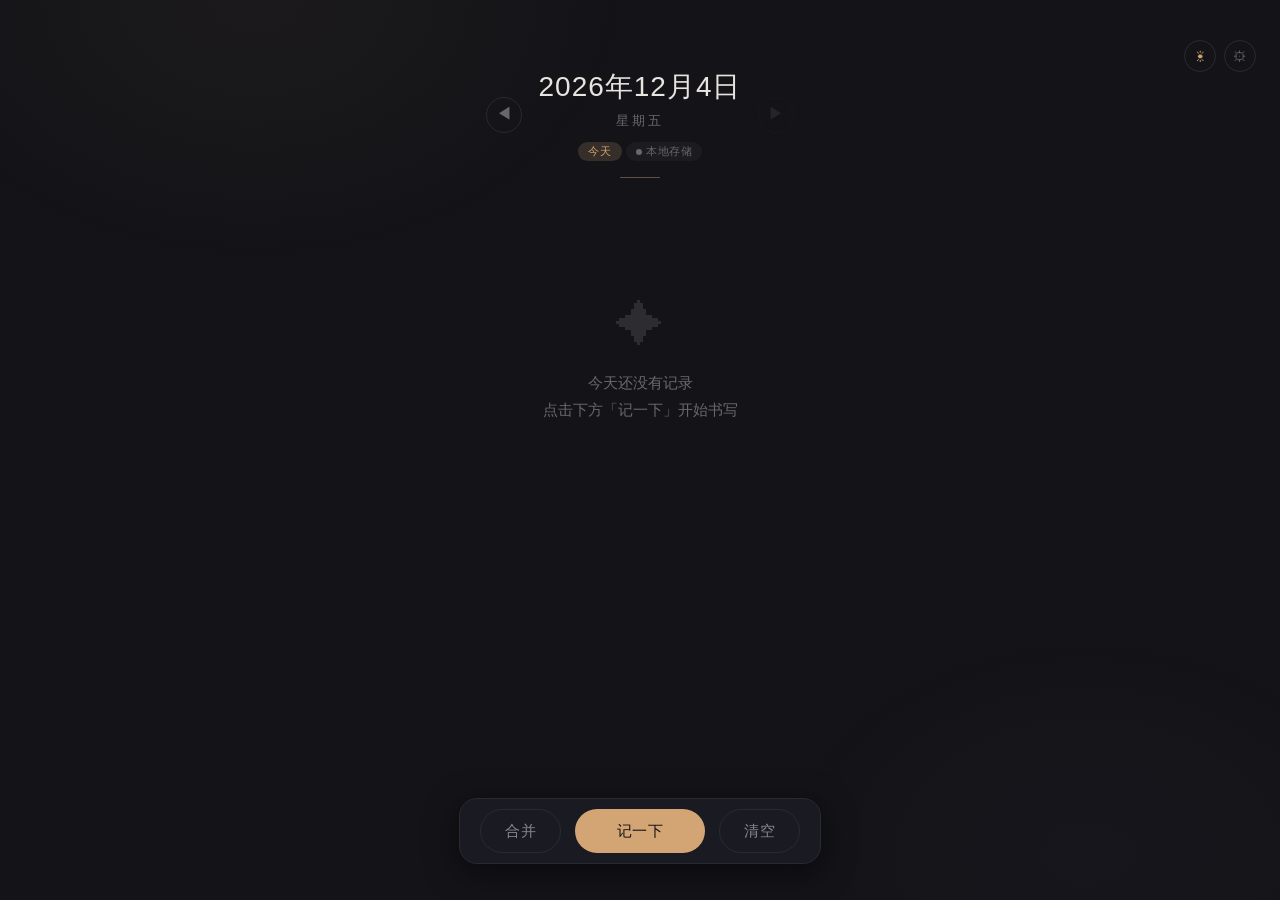
<file: diary.html>
<!DOCTYPE html>
<html lang="zh-CN">
<head>
<meta charset="UTF-8">
<meta name="viewport" content="width=device-width, initial-scale=1.0, user-scalable=no">
<title>一日日记</title>
<link rel="stylesheet" href="styles.css">
<script>
(function(){
  var h = new Date().getHours();
  var auto = (h >= 8 && h < 20) ? 'day' : 'night';
  var override = localStorage.getItem('diary_theme_override');
  var expiry = parseInt(localStorage.getItem('diary_theme_override_expiry') || '0');
  var theme = (override && Date.now() < expiry) ? override : auto;
  document.documentElement.dataset.theme = theme;
})();
</script>
</head>
<body>

<!-- Pull to refresh indicator -->
<div class="pull-indicator" id="pullIndicator">
  <div class="pull-spinner"></div>
  <div class="pull-text" id="pullText">下拉刷新</div>
</div>

<header class="header">
  <div class="header-top">
    <button class="theme-toggle" id="themeToggle" title="切换主题">☾</button>
    <button class="header-settings" title="同步设置">⚙</button>
  </div>
  <div class="header-nav">
    <button class="header-arrow" id="prevDay">◀</button>
    <div class="header-center">
      <div class="header-date" id="headerDate"></div>
      <div class="header-weekday" id="headerWeekday"></div>
      <div class="header-today-badge" id="todayBadge" style="display:none">今天</div>
      <div id="syncIndicator"></div>
    </div>
    <button class="header-arrow" id="nextDay">▶</button>
  </div>
  <div class="header-line"></div>
</header>

<main class="main">
  <div class="cards-grid" id="cardsGrid"></div>
</main>

<div class="bottom-bar" id="bottomBar">
  <button class="btn btn-merge" title="合并全部卡片">合并</button>
  <button class="btn btn-add" id="addBtn" title="新增卡片">记一下</button>
  <button class="btn btn-clear" title="清空全部">清空</button>
</div>

<script type="module" src="./js/main.js"></script>
</body>
</html>
</file>
<file: styles.css>
*{margin:0;padding:0;box-sizing:border-box}

/* ===== Day theme (08:00-20:00) ===== */
[data-theme="day"]{
  --bg-deep:#f5f1ea;--bg-mid:#ffffff;--card-bg:#ffffff;
  --card-border:#d3d1c7;--text-primary:#3a3530;--text-secondary:#8a8378;
  --accent:#5c4033;--accent-glow:rgba(92,64,51,0.12);
  --danger:#a32d2d;--danger-glow:rgba(163,45,45,0.08);
  --success:#3b6d11;--radius:4px;
  --font-date:Georgia,"Noto Serif SC",serif;
  --btn-text:#5c4033;--btn-bg:transparent;
}

/* ===== Night theme (20:00-08:00) ===== */
[data-theme="night"]{
  --bg-deep:#141418;--bg-mid:#1a1a22;--card-bg:#1f1f25;
  --card-border:#2a2a32;--text-primary:#e8e4df;--text-secondary:#6a666e;
  --accent:#d4a574;--accent-glow:rgba(212,165,116,0.18);
  --danger:#e05555;--danger-glow:rgba(224,85,85,0.15);
  --success:#6abf8a;--radius:10px;
  --font-date:-apple-system,BlinkMacSystemFont,"Segoe UI",sans-serif;
  --btn-text:#8a8690;--btn-bg:transparent;
}

html,body{height:100%;font-family:-apple-system,BlinkMacSystemFont,"Segoe UI",Roboto,"Noto Sans SC","PingFang SC","Microsoft YaHei",sans-serif;background:var(--bg-deep);color:var(--text-primary);overflow-x:hidden;transition:background .4s ease,color .4s ease}
body{display:flex;flex-direction:column;min-height:100vh;position:relative}
[data-theme="night"] body::before{content:'';position:fixed;top:-30%;left:-10%;width:60%;height:60%;background:radial-gradient(ellipse,rgba(212,165,116,0.04) 0%,transparent 70%);pointer-events:none;z-index:0}
[data-theme="night"] body::after{content:'';position:fixed;bottom:-20%;right:-10%;width:50%;height:50%;background:radial-gradient(ellipse,rgba(120,100,180,0.03) 0%,transparent 70%);pointer-events:none;z-index:0}

/* Header */
.header{position:relative;z-index:1;text-align:center;padding:40px 20px 20px;animation:fadeDown .6s ease}
.header-top{display:flex;align-items:center;justify-content:flex-end;gap:8px;padding:0 4px;margin-bottom:-4px}
.header-settings{width:32px;height:32px;border:1px solid var(--card-border);border-radius:50%;background:transparent;color:var(--text-secondary);font-size:14px;cursor:pointer;display:flex;align-items:center;justify-content:center;transition:all .2s}
.header-settings:hover{border-color:var(--accent);color:var(--accent)}
.theme-toggle{width:32px;height:32px;border:1px solid var(--card-border);border-radius:50%;background:transparent;color:var(--accent);font-size:15px;cursor:pointer;display:flex;align-items:center;justify-content:center;transition:all .2s}
.theme-toggle:hover{border-color:var(--accent);transform:scale(1.08)}
.header-nav{display:flex;align-items:center;justify-content:center;gap:16px}
.header-arrow{width:36px;height:36px;border:1px solid var(--card-border);border-radius:50%;background:transparent;color:var(--text-secondary);font-size:16px;cursor:pointer;display:flex;align-items:center;justify-content:center;transition:all .2s}
.header-arrow:hover{border-color:var(--accent);color:var(--accent)}
.header-arrow:disabled{opacity:.2;cursor:default;pointer-events:none}
.header-center{min-width:200px}
.header-date{font-family:var(--font-date);font-size:28px;font-weight:400;letter-spacing:1px;color:var(--text-primary)}
.header-weekday{font-size:13px;color:var(--text-secondary);margin-top:6px;letter-spacing:3px}
.header-line{width:40px;height:1px;background:var(--accent);margin:16px auto 0;opacity:.4}
[data-theme="day"] .header-line{opacity:.5;background:repeating-linear-gradient(90deg,var(--accent) 0,var(--accent) 3px,transparent 3px,transparent 6px)}
.header-today-badge{display:inline-block;font-size:11px;background:var(--accent-glow);color:var(--accent);padding:2px 10px;border-radius:10px;margin-top:8px;letter-spacing:1px}

/* Sync indicator */
.sync-indicator{display:inline-flex;align-items:center;gap:4px;font-size:11px;margin-top:6px;padding:2px 10px;border-radius:10px;letter-spacing:.5px}
.sync-off{background:rgba(128,128,128,0.08);color:var(--text-secondary)}
.sync-on{background:rgba(59,109,17,0.1);color:var(--success)}
[data-theme="night"] .sync-on{background:rgba(106,191,138,0.12);color:var(--success)}
.sync-dot{width:6px;height:6px;border-radius:50%;display:inline-block}
.sync-off .sync-dot{background:var(--text-secondary)}
.sync-on .sync-dot{background:var(--success);animation:pulse 2s infinite}
@keyframes pulse{0%,100%{opacity:1}50%{opacity:.3}}

/* Refresh button (compact, inline with indicator) */
#syncIndicator{display:inline-flex;align-items:center;gap:4px;margin-top:6px}
.refresh-btn{display:inline-flex;align-items:center;justify-content:center;width:20px;height:20px;border-radius:50%;font-size:14px;cursor:pointer;color:var(--text-secondary);transition:all .2s;user-select:none}
.refresh-btn:hover{color:var(--accent);transform:rotate(90deg)}
.refresh-btn:active{transform:rotate(270deg)}

/* Settings modal extras */
.settings-label{font-size:12px;color:var(--text-secondary);margin-bottom:6px;letter-spacing:.5px}
.settings-input{width:100%;padding:10px 14px;background:rgba(128,128,128,0.05);border:1px solid var(--card-border);border-radius:8px;color:var(--text-primary);font-size:14px;outline:none;font-family:inherit;transition:border-color .2s}
.settings-input:focus{border-color:var(--accent)}
.settings-input::placeholder{color:var(--text-secondary);opacity:.5}
.settings-hint{font-size:12px;color:var(--text-secondary);line-height:1.5;margin-top:8px}
.settings-status{display:flex;align-items:center;gap:8px;padding:10px 14px;border-radius:8px;margin-top:12px;font-size:13px}
.settings-status-off{background:rgba(128,128,128,0.05);color:var(--text-secondary)}
.settings-status-on{background:rgba(59,109,17,0.08);color:var(--success)}
[data-theme="night"] .settings-status-on{background:rgba(106,191,138,0.1)}
.settings-status-err{background:var(--danger-glow);color:var(--danger)}
.settings-section{margin-bottom:18px}
.settings-section:last-child{margin-bottom:0}

/* Main content area */
.main{flex:1;position:relative;z-index:1;padding:20px 20px 120px;max-width:800px;width:100%;margin:0 auto}

/* Cards grid */
.cards-grid{display:grid;grid-template-columns:repeat(auto-fill,minmax(280px,1fr));gap:16px}
@media(max-width:480px){.cards-grid{grid-template-columns:1fr;gap:12px}}
/* Dim other cards' text when adding/editing */
.cards-grid.dimmed .card:not(.editing) .card-text{color:var(--text-secondary);opacity:.45;transition:color .25s ease,opacity .25s ease}
.cards-grid:not(.dimmed) .card-text{transition:color .25s ease,opacity .25s ease}

/* Card wrapper for swipe */
.card-wrapper{position:relative;overflow:hidden;border-radius:var(--radius);animation:cardIn .35s ease backwards}
/* Editing card needs overflow:visible so glow isn't clipped at top (JS adds .editing-wrapper) */
.card-wrapper.editing-wrapper{overflow:visible}

/* Card: 用 inset box-shadow 模拟边框（内阴影画在卡片内部，不会被 .card-wrapper 的 overflow:hidden 裁切顶部） */
.card{background:var(--card-bg);border:none;border-radius:var(--radius);padding:20px;position:relative;cursor:default;transition:transform .2s ease,box-shadow .2s ease,opacity .15s ease;min-height:60px;z-index:1;box-shadow:inset 0 0 0 1px var(--card-border)}
.card:not(.focused):hover{transform:translateY(-1px)}
[data-theme="day"] .card:not(.focused):hover{box-shadow:inset 0 0 0 1px var(--card-border),0 4px 20px rgba(92,64,51,0.16)}
[data-theme="night"] .card:not(.focused):hover{box-shadow:inset 0 0 0 1px var(--card-border),0 0 20px rgba(212,165,116,0.22)}
.card.swiping{transition:none}
.card.swiping-deleting{background:var(--danger-glow);box-shadow:inset 0 0 0 1px var(--danger)}
.card-text{white-space:pre-wrap;word-break:break-word;line-height:1.7;font-size:15px;color:var(--text-primary)}

/* Focused (single-click to zoom in 5% + 2px outer margin) */
.card-wrapper.focused-wrapper{overflow:visible;z-index:5;padding:2px;margin:-2px}
.card.focused{transform:scale(1.05);z-index:5}
[data-theme="day"] .card.focused{box-shadow:inset 0 0 0 1px var(--card-border),0 4px 24px rgba(92,64,51,0.20)}
[data-theme="night"] .card.focused{box-shadow:inset 0 0 0 1px var(--card-border),0 0 28px rgba(212,165,116,0.30)}

/* Editing state — soft glow + inset border (inset 不会被裁切) */
.card.editing{background:var(--card-bg)}
[data-theme="day"] .card.editing{box-shadow:inset 0 0 0 1px var(--accent),0 2px 16px rgba(92,64,51,0.18)}
[data-theme="night"] .card.editing{box-shadow:inset 0 0 0 1px var(--accent),0 0 24px rgba(212,165,116,0.30)}
.card-edit-area{width:100%;min-height:80px;background:transparent;border:none;color:var(--text-primary);font-size:15px;line-height:1.7;resize:vertical;outline:none;font-family:inherit}
.card-edit-actions{display:flex;gap:8px;margin-top:12px;justify-content:flex-end}

/* New card form */
.new-card{background:var(--card-bg);border:1px dashed var(--card-border);border-radius:var(--radius);padding:20px;position:relative;z-index:2;animation:cardIn .35s cubic-bezier(.25,.46,.45,.94)}
[data-theme="day"] .new-card{box-shadow:0 2px 16px rgba(92,64,51,0.18)}
[data-theme="night"] .new-card{box-shadow:0 0 24px rgba(212,165,116,0.30)}
.new-card-textarea{width:100%;min-height:100px;background:transparent;border:none;color:var(--text-primary);font-size:15px;line-height:1.7;resize:vertical;outline:none;font-family:inherit}
.new-card-textarea:focus{outline:none;border:none;box-shadow:none}
.new-card-textarea::placeholder{color:var(--text-secondary)}
.new-card-actions{display:flex;gap:8px;margin-top:12px;justify-content:flex-end}

/* Buttons (unified single-color system) */
.btn{padding:8px 18px;border:none;border-radius:8px;font-size:13px;cursor:pointer;transition:all .2s;font-family:inherit;letter-spacing:.5px}
.btn-primary{background:var(--accent);color:var(--bg-deep)}
[data-theme="day"] .btn-primary{color:#ffffff}
.btn-primary:hover{filter:brightness(1.1);transform:translateY(-1px)}
.btn-ghost{background:transparent;color:var(--text-secondary);border:1px solid var(--card-border)}
.btn-ghost:hover{border-color:var(--text-secondary);color:var(--text-primary)}
.btn-danger{background:var(--danger-glow);color:var(--danger);border:1px solid var(--danger)}
.btn-danger:hover{filter:brightness(1.05)}
.btn-success{background:var(--accent);color:var(--bg-deep)}
[data-theme="day"] .btn-success{color:#ffffff}
.btn-success:hover{filter:brightness(1.1);transform:translateY(-1px)}

/* Bottom bar */
.bottom-bar{position:fixed;bottom:36px;left:50%;transform:translateX(-50%);z-index:10;background:var(--bg-mid);border:1px solid var(--card-border);padding:10px 20px;display:flex;justify-content:center;align-items:center;gap:14px;border-radius:18px;box-shadow:0 8px 32px rgba(0,0,0,0.12);transition:opacity .25s ease,transform .25s ease}
[data-theme="night"] .bottom-bar{box-shadow:0 8px 32px rgba(0,0,0,0.5)}
.bottom-bar .btn{padding:0 24px;font-size:15px;border-radius:24px;height:44px;display:inline-flex;align-items:center;justify-content:center;white-space:nowrap}
.btn-merge{background:transparent;color:var(--btn-text);border:1px solid var(--card-border);font-weight:500}
.btn-merge:hover{border-color:var(--accent);color:var(--accent)}
.btn-add{background:var(--accent);color:var(--bg-deep);font-size:15px;width:130px;height:44px;padding:0;border-radius:22px;display:inline-flex;align-items:center;justify-content:center;transition:all .25s;font-weight:500;border:none;white-space:nowrap}
[data-theme="day"] .btn-add{color:#ffffff}
.btn-add:hover{transform:scale(1.04);filter:brightness(1.08)}
.btn-add:active{transform:scale(.96)}
.btn-clear{background:transparent;color:var(--btn-text);border:1px solid var(--card-border);font-weight:500}
.btn-clear:hover{border-color:var(--danger);color:var(--danger)}

/* Modal overlay */
.modal-overlay{position:fixed;inset:0;background:rgba(0,0,0,0.4);backdrop-filter:blur(4px);z-index:100;display:flex;align-items:center;justify-content:center;padding:20px;animation:fadeIn .2s ease}
[data-theme="night"] .modal-overlay{background:rgba(0,0,0,0.6)}
.modal{background:var(--bg-mid);border:1px solid var(--card-border);border-radius:16px;padding:28px;max-width:520px;width:100%;max-height:80vh;display:flex;flex-direction:column;animation:modalIn .25s ease}
.modal-title{font-size:18px;font-weight:500;margin-bottom:16px;color:var(--text-primary)}
.modal-body{flex:1;overflow-y:auto;margin-bottom:20px}
.modal-merged-text{background:rgba(128,128,128,0.06);border-radius:8px;padding:16px;white-space:pre-wrap;word-break:break-word;line-height:1.8;font-size:14px;color:var(--text-primary);max-height:50vh;overflow-y:auto}
[data-theme="night"] .modal-merged-text{background:rgba(0,0,0,0.3)}
.modal-actions{display:flex;gap:8px;justify-content:flex-end}

/* Confirm modal */
.confirm-icon{font-size:40px;text-align:center;margin-bottom:12px}
.confirm-text{text-align:center;color:var(--text-secondary);line-height:1.6;margin-bottom:20px}

/* Empty state */
.empty-state{text-align:center;padding:80px 20px;color:var(--text-secondary);animation:fadeIn .5s ease}
.empty-state-icon{font-size:48px;margin-bottom:16px;opacity:.3}
.empty-state-text{font-size:15px;line-height:1.8}

/* Animations */
@keyframes fadeDown{from{opacity:0;transform:translateY(-12px)}to{opacity:1;transform:translateY(0)}}
@keyframes fadeIn{from{opacity:0}to{opacity:1}}
@keyframes cardIn{from{opacity:0;transform:translateY(8px)}to{opacity:1;transform:translateY(0)}}
@keyframes modalIn{from{opacity:0;transform:scale(.95)}to{opacity:1;transform:scale(1)}}

/* Scrollbar */
::-webkit-scrollbar{width:4px}
::-webkit-scrollbar-track{background:transparent}
::-webkit-scrollbar-thumb{background:var(--card-border);border-radius:4px}

/* Toast */
.toast{position:fixed;top:24px;left:50%;transform:translateX(-50%);background:var(--bg-mid);border:1px solid var(--card-border);color:var(--text-primary);padding:10px 24px;border-radius:10px;font-size:13px;z-index:200;animation:toastIn .3s ease,toastOut .3s ease 1.7s forwards;pointer-events:none;box-shadow:0 8px 32px rgba(0,0,0,0.15)}
[data-theme="night"] .toast{box-shadow:0 8px 32px rgba(0,0,0,0.4)}
@keyframes toastIn{from{opacity:0;transform:translateX(-50%) translateY(-10px)}to{opacity:1;transform:translateX(-50%) translateY(0)}}
@keyframes toastOut{from{opacity:1}to{opacity:0}}

/* Selection color */
::selection{background:var(--accent);color:var(--bg-deep)}
[data-theme="day"] ::selection{color:#ffffff}

/* Pull to refresh */
.pull-indicator{position:fixed;top:0;left:50%;transform:translateX(-50%) translateY(-60px);z-index:50;display:flex;flex-direction:column;align-items:center;gap:4px;transition:transform .3s cubic-bezier(.25,.46,.45,.94);pointer-events:none}
.pull-indicator.visible{transform:translateX(-50%) translateY(12px)}
.pull-indicator.refreshing{transform:translateX(-50%) translateY(12px)}
.pull-spinner{width:28px;height:28px;border:3px solid var(--card-border);border-top-color:var(--accent);border-radius:50%;transition:border-top-color .2s}
.pull-indicator.refreshing .pull-spinner{animation:spin .6s linear infinite}
.pull-text{font-size:11px;color:var(--text-secondary);letter-spacing:.5px}
@keyframes spin{from{transform:rotate(0)}to{transform:rotate(360deg)}}
</file>
